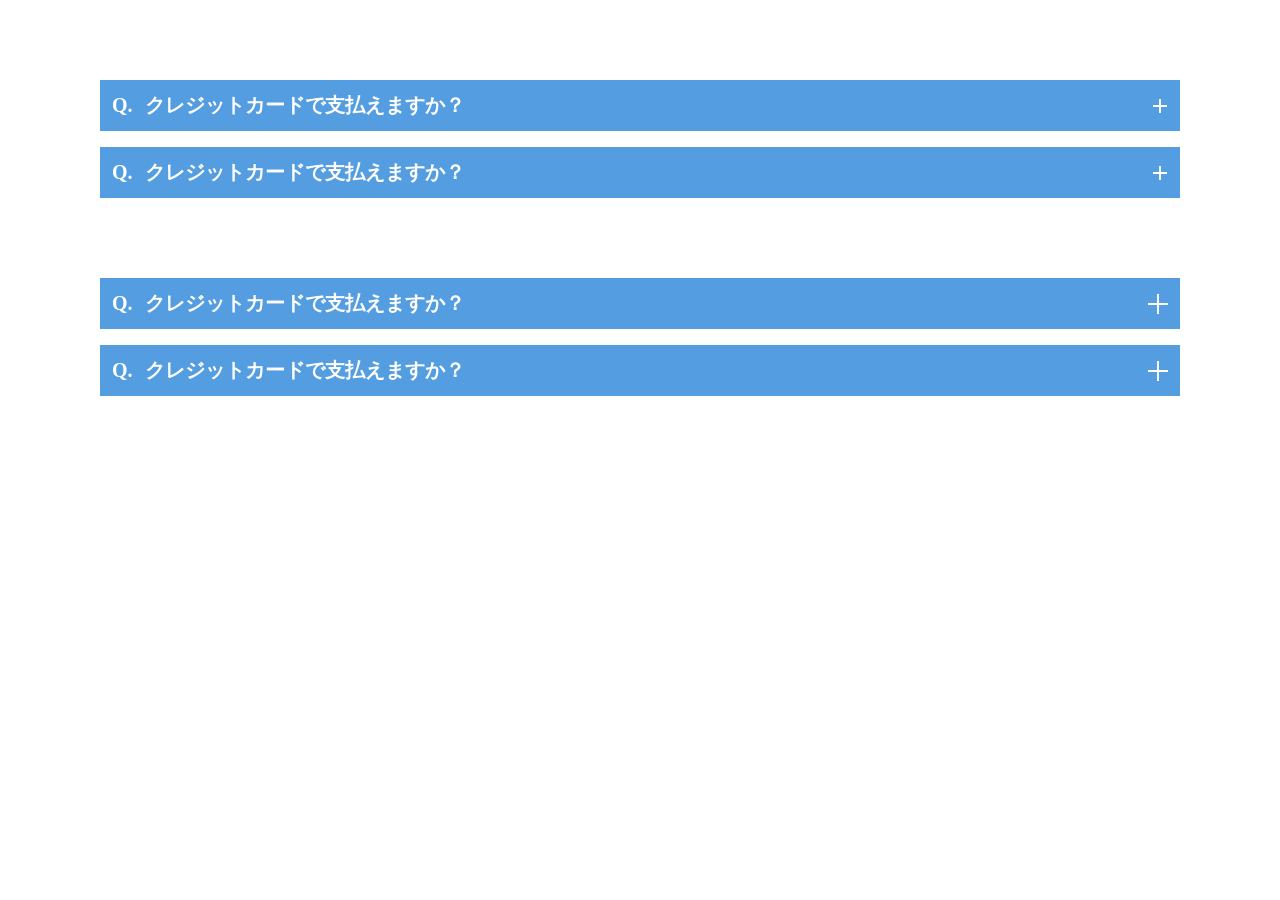
<file: accordion/index.html>
<!DOCTYPE html>
<html lang="ja">
    <head>
        <meta charset="utf-8" />
        <meta name="viewport" content="width=device-width,initial-scale=1" />
        <title>アコーディオン</title>

        <!-- css -->
        <link rel="stylesheet" href="css/style.css" />

        <!-- js -->
        <script type="module" src="js/main.js"></script>

        <!-- google icons -->
        <link rel="stylesheet" href="https://fonts.googleapis.com/css2?family=Material+Symbols+Outlined:opsz,wght,FILL,GRAD@24,400,0,0&icon_names=add" />
    </head>
    <body>
        <!-- アニメなし -->
        <div class="l-container u-mt80">
            <div class="faq">
                <details class="faq-item">
                    <summary class="faq-question">クレジットカードで支払えますか？<span class="material-symbols-outlined">add</span></summary>
                    <div class="faq-answer">
                        <p class="faq-answer-inner">親譲りの無鉄砲で小供の時から損ばかりしている。小学校に居る時分学校の二階から飛び降りて一週間ほど腰を抜かした事がある。なぜそんな無闇をしたと聞く人があるかも知れぬ。別段深い理由でもない。新築の二階から首を出していたら、同級生の一人が冗談に、いくら威張っても、そこから飛び降りる事は出来まい。弱虫やーい。と囃したからである。小使に負ぶさって帰って来た時、おやじが大きな眼をして二階ぐらいから飛び降りて腰を抜かす奴があるかと云ったから、この次は抜かさずに飛んで見せますと答えた。（青空文庫より）</p>
                    </div>
                </details>

                <details class="faq-item">
                    <summary class="faq-question">クレジットカードで支払えますか？<span class="material-symbols-outlined">add</span></summary>
                    <div class="faq-answer">
                        <p class="faq-answer-inner">親譲りの無鉄砲で小供の時から損ばかりしている。小学校に居る時分学校の二階から飛び降りて一週間ほど腰を抜かした事がある。なぜそんな無闇をしたと聞く人があるかも知れぬ。別段深い理由でもない。新築の二階から首を出していたら、同級生の一人が冗談に、いくら威張っても、そこから飛び降りる事は出来まい。弱虫やーい。と囃したからである。小使に負ぶさって帰って来た時、おやじが大きな眼をして二階ぐらいから飛び降りて腰を抜かす奴があるかと云ったから、この次は抜かさずに飛んで見せますと答えた。（青空文庫より）</p>
                    </div>
                </details>
            </div>
        </div>

        <!-- アニメあり -->
        <main class="l-container u-mt80">
            <div class="faq">
                <details class="faq-item js-faq-item">
                    <summary class="faq-question js-faq-question">クレジットカードで支払えますか？<span class="faq-icon-plus"></span></summary>
                    <div class="faq-answer js-faq-answer">
                        <p class="faq-answer-inner">親譲りの無鉄砲で小供の時から損ばかりしている。小学校に居る時分学校の二階から飛び降りて一週間ほど腰を抜かした事がある。なぜそんな無闇をしたと聞く人があるかも知れぬ。別段深い理由でもない。新築の二階から首を出していたら、同級生の一人が冗談に、いくら威張っても、そこから飛び降りる事は出来まい。弱虫やーい。と囃したからである。小使に負ぶさって帰って来た時、おやじが大きな眼をして二階ぐらいから飛び降りて腰を抜かす奴があるかと云ったから、この次は抜かさずに飛んで見せますと答えた。（青空文庫より）</p>
                    </div>
                </details>

                <details class="faq-item js-faq-item">
                    <summary class="faq-question js-faq-question">クレジットカードで支払えますか？<span class="faq-icon-plus"></span></summary>
                    <div class="faq-answer js-faq-answer">
                        <p class="faq-answer-inner">親譲りの無鉄砲で小供の時から損ばかりしている。小学校に居る時分学校の二階から飛び降りて一週間ほど腰を抜かした事がある。なぜそんな無闇をしたと聞く人があるかも知れぬ。別段深い理由でもない。新築の二階から首を出していたら、同級生の一人が冗談に、いくら威張っても、そこから飛び降りる事は出来まい。弱虫やーい。と囃したからである。小使に負ぶさって帰って来た時、おやじが大きな眼をして二階ぐらいから飛び降りて腰を抜かす奴があるかと云ったから、この次は抜かさずに飛んで見せますと答えた。（青空文庫より）</p>
                    </div>
                </details>
            </div>
        </main>
    </body>
</html>
</file>
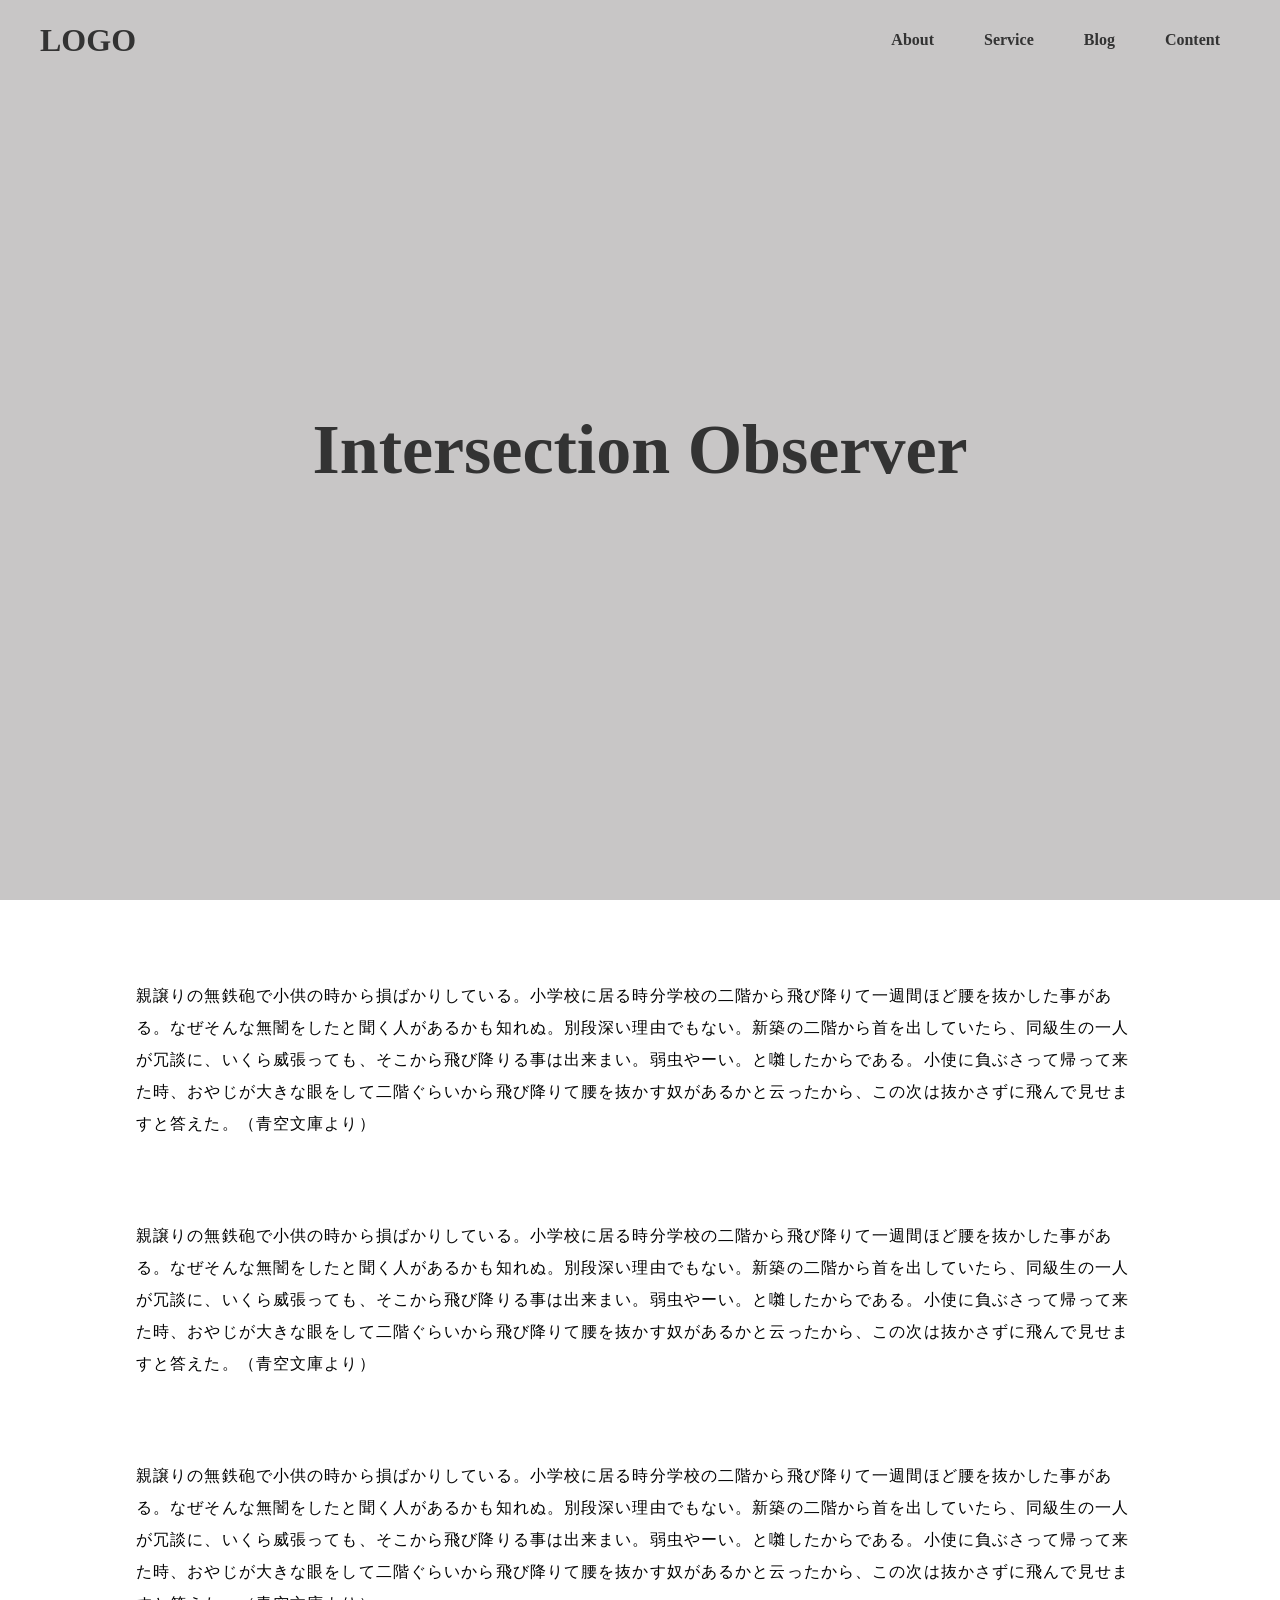
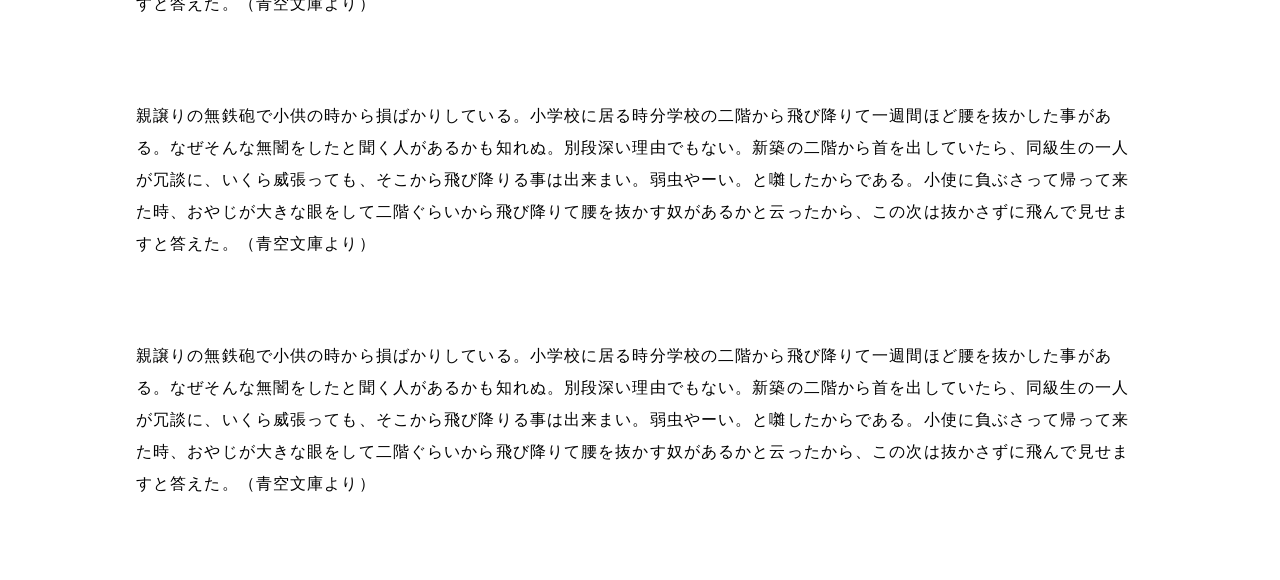
<file: intersectionObserver/index.html>
<!DOCTYPE html>
<html lang="ja">
    <head>
        <meta charset="utf-8" />
        <meta name="viewport" content="width=device-width,initial-scale=1" />
        <title>IntersectionObserver</title>

        <link rel="stylesheet" href="css/style.css" />

        <script type="module" src="js/main.js"></script>
    </head>
    <body>
        <header class="header js-header">
            <div class="header-logo">
                <a href="./index.html">LOGO</a>
            </div>

            <nav>
                <ul class="header-list">
                    <li class="header-item"><a href="./about.html">About</a></li>
                    <li class="header-item"><a href="">Service</a></li>
                    <li class="header-item"><a href="">Blog</a></li>
                    <li class="header-item"><a href="">Content</a></li>
                </ul>
            </nav>
        </header>

        <div class="kv">
            <h1 class="kv-title">Intersection Observer</h1>
        </div>

        <!-- ここが画面の上端に着いたら瞬間に発火したい -->
        <div class="js-trigger"></div>

        <main class="content">
            <div class="l-container">
                <p class="content-text">親譲りの無鉄砲で小供の時から損ばかりしている。小学校に居る時分学校の二階から飛び降りて一週間ほど腰を抜かした事がある。なぜそんな無闇をしたと聞く人があるかも知れぬ。別段深い理由でもない。新築の二階から首を出していたら、同級生の一人が冗談に、いくら威張っても、そこから飛び降りる事は出来まい。弱虫やーい。と囃したからである。小使に負ぶさって帰って来た時、おやじが大きな眼をして二階ぐらいから飛び降りて腰を抜かす奴があるかと云ったから、この次は抜かさずに飛んで見せますと答えた。（青空文庫より）</p>
                <p class="content-text">親譲りの無鉄砲で小供の時から損ばかりしている。小学校に居る時分学校の二階から飛び降りて一週間ほど腰を抜かした事がある。なぜそんな無闇をしたと聞く人があるかも知れぬ。別段深い理由でもない。新築の二階から首を出していたら、同級生の一人が冗談に、いくら威張っても、そこから飛び降りる事は出来まい。弱虫やーい。と囃したからである。小使に負ぶさって帰って来た時、おやじが大きな眼をして二階ぐらいから飛び降りて腰を抜かす奴があるかと云ったから、この次は抜かさずに飛んで見せますと答えた。（青空文庫より）</p>
                <p class="content-text">親譲りの無鉄砲で小供の時から損ばかりしている。小学校に居る時分学校の二階から飛び降りて一週間ほど腰を抜かした事がある。なぜそんな無闇をしたと聞く人があるかも知れぬ。別段深い理由でもない。新築の二階から首を出していたら、同級生の一人が冗談に、いくら威張っても、そこから飛び降りる事は出来まい。弱虫やーい。と囃したからである。小使に負ぶさって帰って来た時、おやじが大きな眼をして二階ぐらいから飛び降りて腰を抜かす奴があるかと云ったから、この次は抜かさずに飛んで見せますと答えた。（青空文庫より）</p>
                <p class="content-text">親譲りの無鉄砲で小供の時から損ばかりしている。小学校に居る時分学校の二階から飛び降りて一週間ほど腰を抜かした事がある。なぜそんな無闇をしたと聞く人があるかも知れぬ。別段深い理由でもない。新築の二階から首を出していたら、同級生の一人が冗談に、いくら威張っても、そこから飛び降りる事は出来まい。弱虫やーい。と囃したからである。小使に負ぶさって帰って来た時、おやじが大きな眼をして二階ぐらいから飛び降りて腰を抜かす奴があるかと云ったから、この次は抜かさずに飛んで見せますと答えた。（青空文庫より）</p>
                <p class="content-text">親譲りの無鉄砲で小供の時から損ばかりしている。小学校に居る時分学校の二階から飛び降りて一週間ほど腰を抜かした事がある。なぜそんな無闇をしたと聞く人があるかも知れぬ。別段深い理由でもない。新築の二階から首を出していたら、同級生の一人が冗談に、いくら威張っても、そこから飛び降りる事は出来まい。弱虫やーい。と囃したからである。小使に負ぶさって帰って来た時、おやじが大きな眼をして二階ぐらいから飛び降りて腰を抜かす奴があるかと云ったから、この次は抜かさずに飛んで見せますと答えた。（青空文庫より）</p>
            </div>
        </main>
    </body>
</html>
</file>
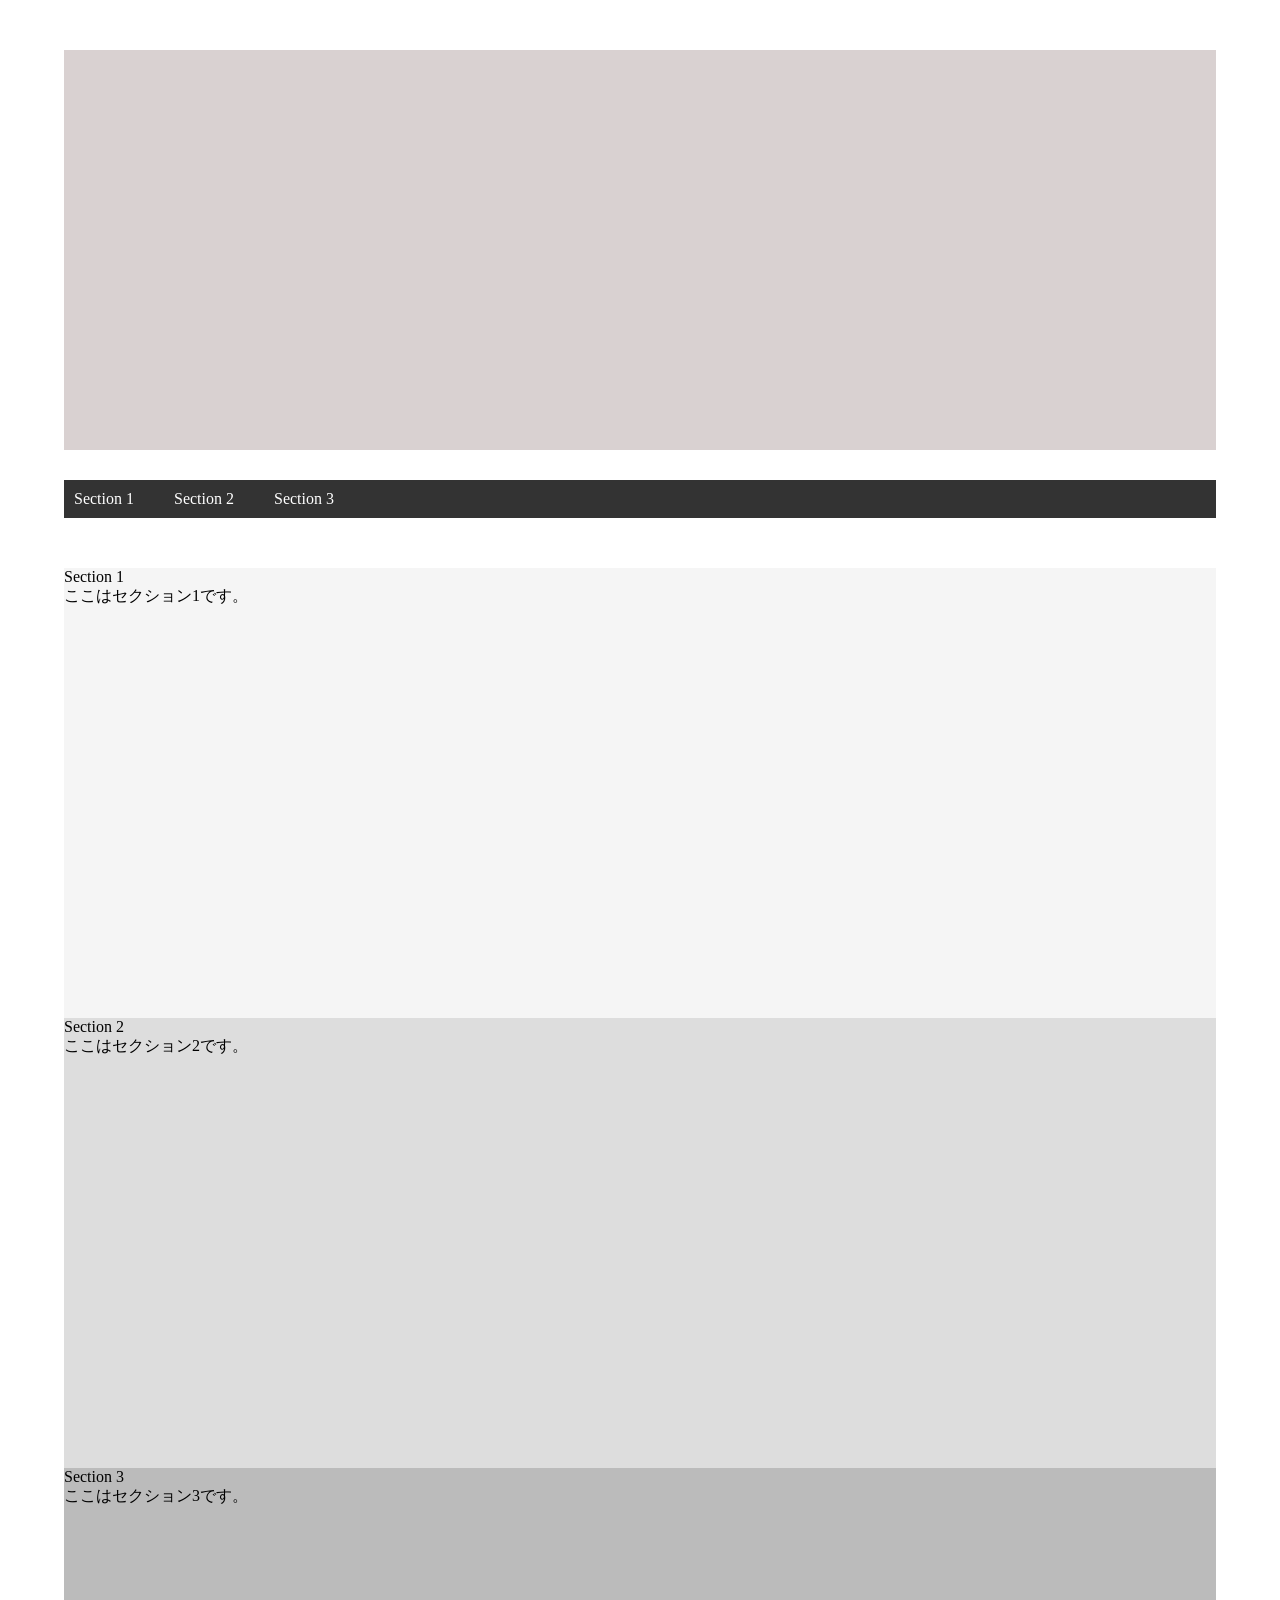
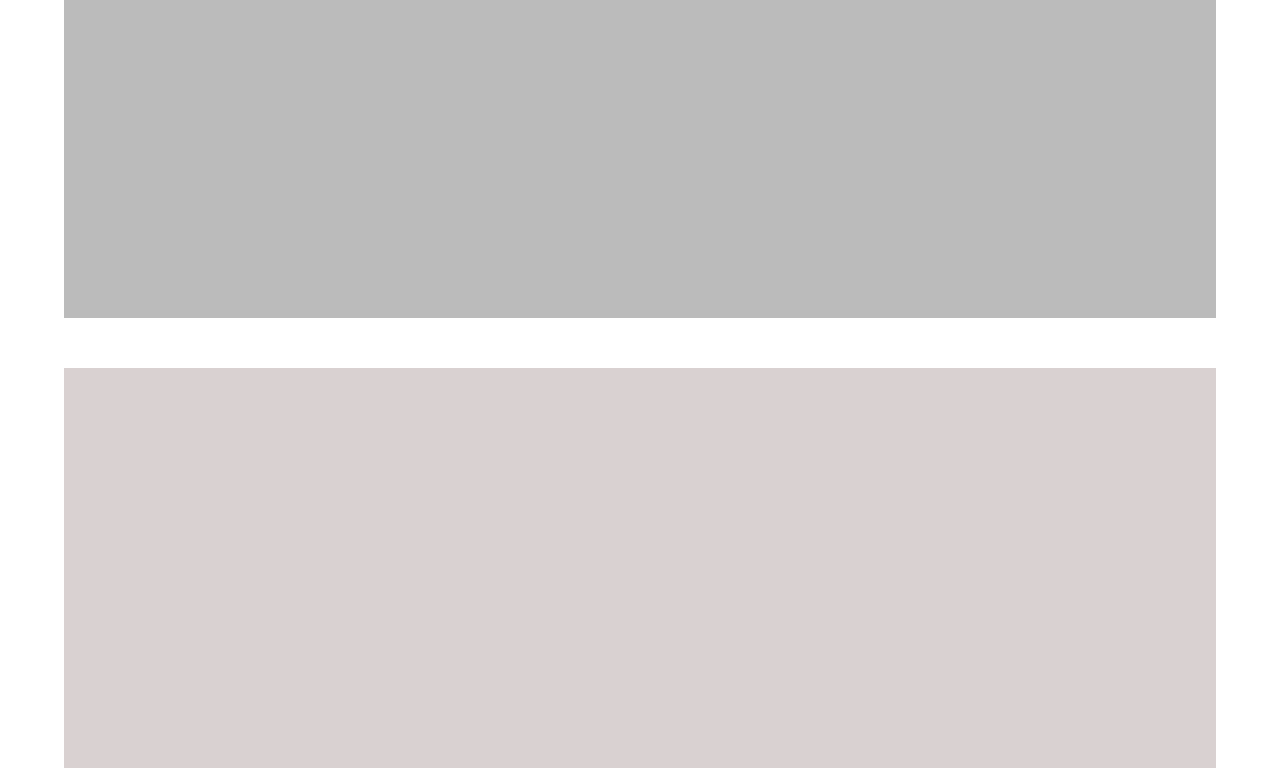
<file: smoothscroll/index.html>
<!DOCTYPE html>
<html lang="ja">
    <head>
        <meta charset="utf-8" />
        <meta name="viewport" content="width=device-width,initial-scale=1" />
        <title>スムーススクロール</title>

        <link rel="stylesheet" href="css/style.css" />

        <script type="module" src="js/main.js"></script>
    </head>
    <body>
        <div class="dammy"></div>

        <nav>
            <a href="#section1" class="js-link">Section 1</a>
            <a href="#section2" class="js-link">Section 2</a>
            <a href="#section3" class="js-link">Section 3</a>
        </nav>

        <section id="section1">
            <h1>Section 1</h1>
            <p>ここはセクション1です。</p>
        </section>

        <section id="section2">
            <h2>Section 2</h2>
            <p>ここはセクション2です。</p>
        </section>

        <section id="section3">
            <h2>Section 3</h2>
            <p>ここはセクション3です。</p>
        </section>

        <div class="dammy"></div>
    </body>
</html>
</file>
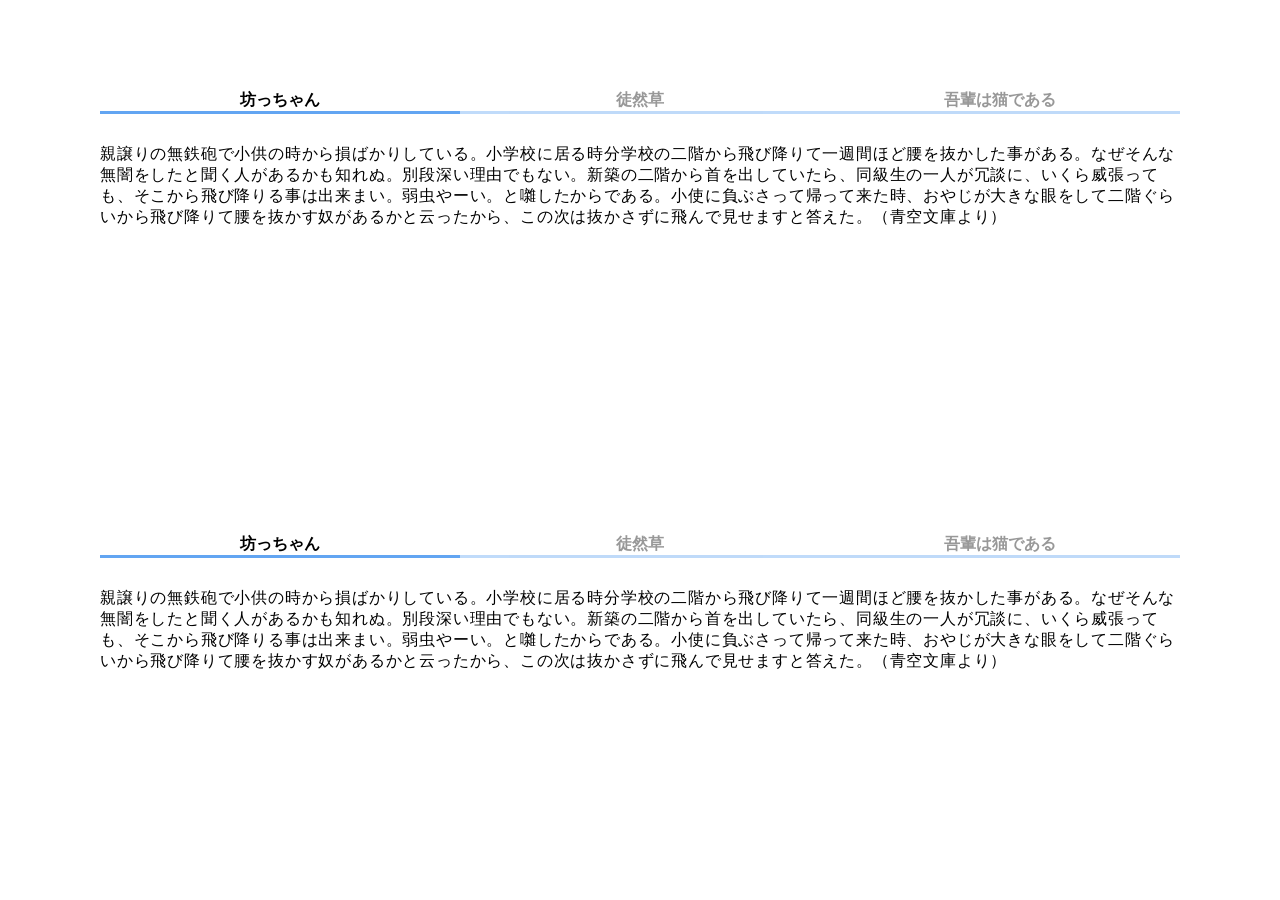
<file: tabmenu/index.html>
<!DOCTYPE html>
<html lang="ja">
    <head>
        <meta charset="utf-8" />
        <meta name="viewport" content="width=device-width,initial-scale=1" />
        <title>タブメニュー</title>

        <!-- css -->
        <link rel="stylesheet" href="css/style.css" />

        <!-- js -->
        <script type="module" src="js/main.js"></script>
    </head>
    <body>
        <div class="l-container u-mt80">
            <div class="tab-menu">
                <button type="button" class="tab-button js-tab-button">坊っちゃん</button>
                <button type="button" class="tab-button js-tab-button">徒然草</button>
                <button type="button" class="tab-button js-tab-button">吾輩は猫である</button>
            </div>

            <div class="tab-content js-tab-content">
                <p class="tab-text js-tab-text">親譲りの無鉄砲で小供の時から損ばかりしている。小学校に居る時分学校の二階から飛び降りて一週間ほど腰を抜かした事がある。なぜそんな無闇をしたと聞く人があるかも知れぬ。別段深い理由でもない。新築の二階から首を出していたら、同級生の一人が冗談に、いくら威張っても、そこから飛び降りる事は出来まい。弱虫やーい。と囃したからである。小使に負ぶさって帰って来た時、おやじが大きな眼をして二階ぐらいから飛び降りて腰を抜かす奴があるかと云ったから、この次は抜かさずに飛んで見せますと答えた。（青空文庫より）</p>
                <p class="tab-text js-tab-text">つれづれなるま＞に、日暮らし、硯にむかひて、心にうつりゆくよしなし事を、そこはかとなく書きつくれば、あやしうこそものぐるほしけれ。（Wikipediaより）</p>
                <p class="tab-text js-tab-text">吾輩は猫である。名前はまだ無い。どこで生れたかとんと見当がつかぬ。何でも薄暗いじめじめした所でニャーニャー泣いていた事だけは記憶している。吾輩はここで始めて人間というものを見た。（青空文庫より）</p>
            </div>
        </div>

        <main class="l-container u-mt80">
            <div class="tab-menu">
                <button type="button" class="tab-button js-tab-button--anime">坊っちゃん</button>
                <button type="button" class="tab-button js-tab-button--anime">徒然草</button>
                <button type="button" class="tab-button js-tab-button--anime">吾輩は猫である</button>
            </div>

            <div class="tab-content js-tab-content--anime">
                <p class="tab-text js-tab-text--anime">親譲りの無鉄砲で小供の時から損ばかりしている。小学校に居る時分学校の二階から飛び降りて一週間ほど腰を抜かした事がある。なぜそんな無闇をしたと聞く人があるかも知れぬ。別段深い理由でもない。新築の二階から首を出していたら、同級生の一人が冗談に、いくら威張っても、そこから飛び降りる事は出来まい。弱虫やーい。と囃したからである。小使に負ぶさって帰って来た時、おやじが大きな眼をして二階ぐらいから飛び降りて腰を抜かす奴があるかと云ったから、この次は抜かさずに飛んで見せますと答えた。（青空文庫より）</p>
                <p class="tab-text js-tab-text--anime">つれづれなるま＞に、日暮らし、硯にむかひて、心にうつりゆくよしなし事を、そこはかとなく書きつくれば、あやしうこそものぐるほしけれ。（Wikipediaより）</p>
                <p class="tab-text js-tab-text--anime">吾輩は猫である。名前はまだ無い。どこで生れたかとんと見当がつかぬ。何でも薄暗いじめじめした所でニャーニャー泣いていた事だけは記憶している。吾輩はここで始めて人間というものを見た。（青空文庫より）</p>
            </div>
        </main>
    </body>
</html>
</file>
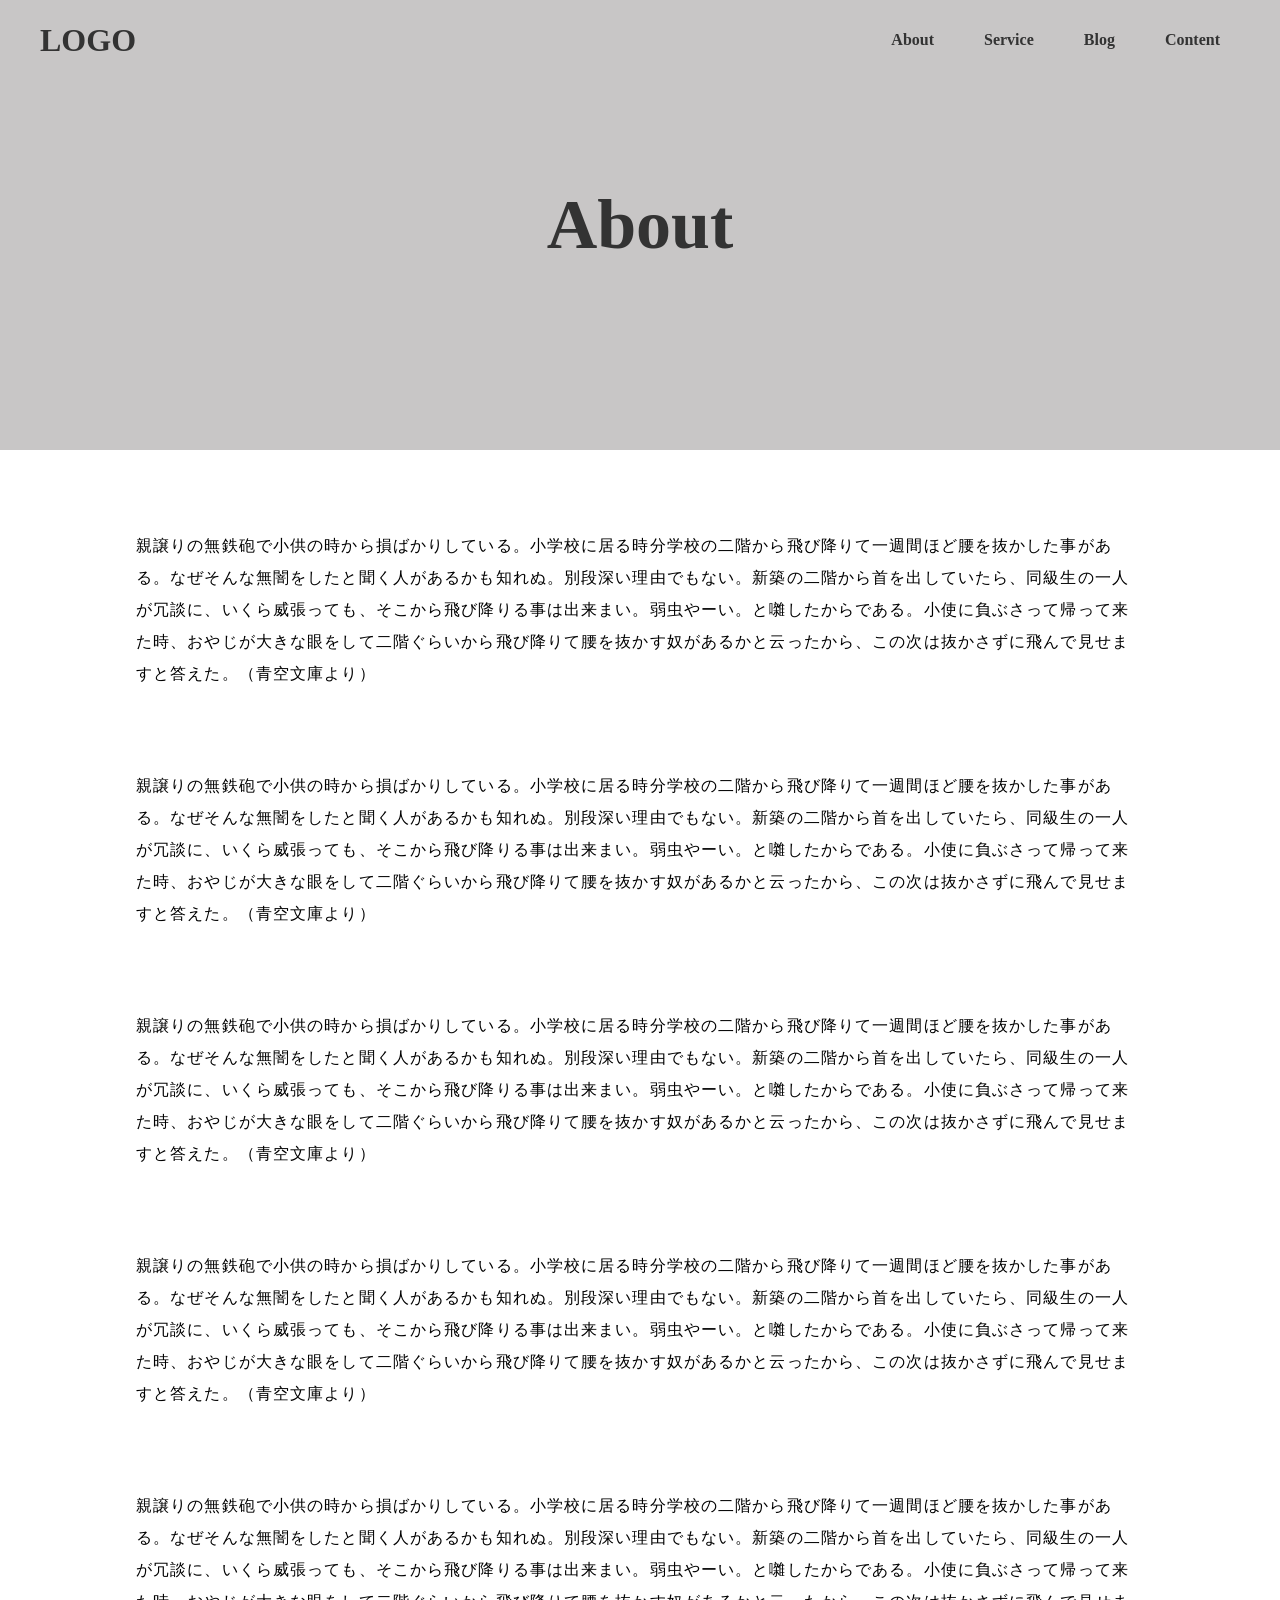
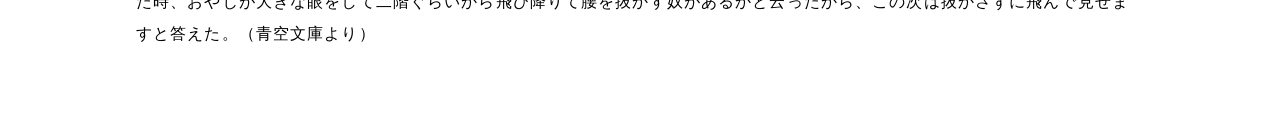
<file: intersectionObserver/about.html>
<!DOCTYPE html>
<html lang="ja">
    <head>
        <meta charset="utf-8" />
        <meta name="viewport" content="width=device-width,initial-scale=1" />
        <title>IntersectionObserver</title>

        <link rel="stylesheet" href="css/style.css" />

        <script type="module" src="js/main.js"></script>
    </head>
    <body>
        <header class="header js-header">
            <div class="header-logo">
                <a href="./index.html">LOGO</a>
            </div>

            <nav>
                <ul class="header-list">
                    <li class="header-item"><a href="./about.html">About</a></li>
                    <li class="header-item"><a href="">Service</a></li>
                    <li class="header-item"><a href="">Blog</a></li>
                    <li class="header-item"><a href="">Content</a></li>
                </ul>
            </nav>
        </header>

        <div class="about-kv">
            <h1 class="kv-title">About</h1>
        </div>

        <div class="js-trigger"></div>

        <main class="content">
            <div class="l-container">
                <p class="content-text">親譲りの無鉄砲で小供の時から損ばかりしている。小学校に居る時分学校の二階から飛び降りて一週間ほど腰を抜かした事がある。なぜそんな無闇をしたと聞く人があるかも知れぬ。別段深い理由でもない。新築の二階から首を出していたら、同級生の一人が冗談に、いくら威張っても、そこから飛び降りる事は出来まい。弱虫やーい。と囃したからである。小使に負ぶさって帰って来た時、おやじが大きな眼をして二階ぐらいから飛び降りて腰を抜かす奴があるかと云ったから、この次は抜かさずに飛んで見せますと答えた。（青空文庫より）</p>
                <p class="content-text">親譲りの無鉄砲で小供の時から損ばかりしている。小学校に居る時分学校の二階から飛び降りて一週間ほど腰を抜かした事がある。なぜそんな無闇をしたと聞く人があるかも知れぬ。別段深い理由でもない。新築の二階から首を出していたら、同級生の一人が冗談に、いくら威張っても、そこから飛び降りる事は出来まい。弱虫やーい。と囃したからである。小使に負ぶさって帰って来た時、おやじが大きな眼をして二階ぐらいから飛び降りて腰を抜かす奴があるかと云ったから、この次は抜かさずに飛んで見せますと答えた。（青空文庫より）</p>
                <p class="content-text">親譲りの無鉄砲で小供の時から損ばかりしている。小学校に居る時分学校の二階から飛び降りて一週間ほど腰を抜かした事がある。なぜそんな無闇をしたと聞く人があるかも知れぬ。別段深い理由でもない。新築の二階から首を出していたら、同級生の一人が冗談に、いくら威張っても、そこから飛び降りる事は出来まい。弱虫やーい。と囃したからである。小使に負ぶさって帰って来た時、おやじが大きな眼をして二階ぐらいから飛び降りて腰を抜かす奴があるかと云ったから、この次は抜かさずに飛んで見せますと答えた。（青空文庫より）</p>
                <p class="content-text">親譲りの無鉄砲で小供の時から損ばかりしている。小学校に居る時分学校の二階から飛び降りて一週間ほど腰を抜かした事がある。なぜそんな無闇をしたと聞く人があるかも知れぬ。別段深い理由でもない。新築の二階から首を出していたら、同級生の一人が冗談に、いくら威張っても、そこから飛び降りる事は出来まい。弱虫やーい。と囃したからである。小使に負ぶさって帰って来た時、おやじが大きな眼をして二階ぐらいから飛び降りて腰を抜かす奴があるかと云ったから、この次は抜かさずに飛んで見せますと答えた。（青空文庫より）</p>
                <p class="content-text">親譲りの無鉄砲で小供の時から損ばかりしている。小学校に居る時分学校の二階から飛び降りて一週間ほど腰を抜かした事がある。なぜそんな無闇をしたと聞く人があるかも知れぬ。別段深い理由でもない。新築の二階から首を出していたら、同級生の一人が冗談に、いくら威張っても、そこから飛び降りる事は出来まい。弱虫やーい。と囃したからである。小使に負ぶさって帰って来た時、おやじが大きな眼をして二階ぐらいから飛び降りて腰を抜かす奴があるかと云ったから、この次は抜かさずに飛んで見せますと答えた。（青空文庫より）</p>
            </div>
        </main>
    </body>
</html>
</file>
<file: accordion/css/style.css>
:root {
    --width-content: 1080px;
}

html {
    color: #000;
    background: #fff;
}

body,
div,
dl,
dt,
dd,
ul,
ol,
li,
h1,
h2,
h3,
h4,
h5,
h6,
pre,
code,
form,
fieldset,
legend,
input,
textarea,
p,
blockquote,
th,
td {
    margin: 0;
    padding: 0;
}

table {
    border-collapse: collapse;
    border-spacing: 0;
    width: 100%;
}

fieldset,
img {
    border: 0;
}

address,
caption,
cite,
code,
dfn,
em,
strong,
th,
var {
    font-style: normal;
    font-weight: normal;
}

ol,
ul {
    list-style: none;
}

caption,
th {
    text-align: left;
}

h1,
h2,
h3,
h4,
h5,
h6 {
    font-size: 100%;
    font-weight: normal;
}

q:before,
q:after {
    content: "";
}

abbr,
acronym {
    border: 0;
    font-variant: normal;
}

input,
textarea,
select,
button {
    color: inherit;
    font-family: inherit;
    font-size: inherit;
    font-weight: inherit;
    line-height: inherit;
    font-size: 100%;
    border-radius: 0;
    border: none;
    -moz-appearance: none;
    appearance: none;
    -webkit-appearance: none;
    background-color: inherit;
}

textarea {
    resize: vertical;
    display: block;
}

select {
    cursor: pointer;
}

button {
    padding: 0;
    cursor: pointer;
}

legend {
    color: inherit;
}

tbody {
    -webkit-text-size-adjust: 100%;
}

main {
    display: block;
}

a {
    text-decoration: none;
    color: inherit;
}

img,
svg {
    width: 100%;
    height: auto;
    display: block;
}

dialog {
    max-width: 100%;
    max-height: 100%;
    padding: 0;
    color: inherit;
    border: none;
}

iframe {
    vertical-align: bottom;
}

* {
    -webkit-font-smoothing: antialiased;
    -moz-osx-font-smoothing: grayscale;
    box-sizing: border-box;
}

*::before,
*::after {
    box-sizing: border-box;
}

.u-mt80 {
    margin-top: 80px;
}

.l-container {
    width: min(90%, var(--width-content));
    margin-inline: auto;
}

/* faq */

.faq {
    display: flex;
    flex-direction: column;
    gap: 16px;
}

.faq-item.is-open .faq-icon-plus::after {
    rotate: 0deg;
}

.faq-question {
    background-color: #549de1;
    color: white;
    font-size: 20px;
    font-weight: bold;
    cursor: pointer;
    display: grid;
    grid-template-columns: auto 1fr 20px;
    align-items: center;
    padding: 12px;
    gap: 12px;
}
.faq-question::before {
    content: "Q.";
    display: block;
}
.faq-question::-webkit-details-marker {
    display: none;
}

.faq-answer {
    background-color: #f3eeee;
    overflow: hidden;
}

.faq-answer-inner {
    padding: 20px 12px;
}

.faq-icon-plus {
    position: relative;
    width: 20px;
    height: 20px;
}
.faq-icon-plus::before,
.faq-icon-plus::after {
    content: "";
    display: block;
    width: 100%;
    height: 2px;
    background-color: white;
    position: absolute;
    left: 50%;
    top: 50%;
    translate: -50% -50%;
}
.faq-icon-plus::after {
    rotate: -90deg;
    transition: rotate 0.3s ease;
}
</file>
<file: intersectionObserver/css/style.css>
:root {
    --width-content: 1080px;
    --header-height: 80px;
}

html {
    color: #000;
    background: #fff;
}

body,
div,
dl,
dt,
dd,
ul,
ol,
li,
h1,
h2,
h3,
h4,
h5,
h6,
pre,
code,
form,
fieldset,
legend,
input,
textarea,
p,
blockquote,
th,
td {
    margin: 0;
    padding: 0;
}

table {
    border-collapse: collapse;
    border-spacing: 0;
    width: 100%;
}

fieldset,
img {
    border: 0;
}

address,
caption,
cite,
code,
dfn,
em,
strong,
th,
var {
    font-style: normal;
    font-weight: normal;
}

ol,
ul {
    list-style: none;
}

caption,
th {
    text-align: left;
}

h1,
h2,
h3,
h4,
h5,
h6 {
    font-size: 100%;
    font-weight: normal;
}

q:before,
q:after {
    content: "";
}

abbr,
acronym {
    border: 0;
    font-variant: normal;
}

input,
textarea,
select,
button {
    color: inherit;
    font-family: inherit;
    font-size: inherit;
    font-weight: inherit;
    line-height: inherit;
    font-size: 100%;
    border-radius: 0;
    border: none;
    -moz-appearance: none;
    appearance: none;
    -webkit-appearance: none;
    background-color: inherit;
}

textarea {
    resize: vertical;
    display: block;
}

select {
    cursor: pointer;
}

button {
    padding: 0;
    cursor: pointer;
}

legend {
    color: inherit;
}

tbody {
    -webkit-text-size-adjust: 100%;
}

main {
    display: block;
}

a {
    text-decoration: none;
    color: inherit;
}

img,
svg {
    width: 100%;
    height: auto;
    display: block;
}

dialog {
    max-width: 100%;
    max-height: 100%;
    padding: 0;
    color: inherit;
    border: none;
}

iframe {
    vertical-align: bottom;
}

* {
    -webkit-font-smoothing: antialiased;
    -moz-osx-font-smoothing: grayscale;
    box-sizing: border-box;
}

*::before,
*::after {
    box-sizing: border-box;
}

.u-mt80 {
    margin-top: 80px;
}

.l-container {
    width: min(90%, var(--width-content));
    margin-inline: auto;
}

* {
    padding: 0;
    margin: 0;
}

/* IntersectionObserver */
.header {
    position: absolute;
    top: 0;
    left: 0;
    width: 100%;
    height: var(--header-height);
    padding: 0 40px;
    display: flex;
    justify-content: space-between;
    align-items: center;
    color: #333;
    font-weight: bold;
    background-color: #c8c6c6;

    &.is-fixed {
        position: fixed;
        top: -80px;
        left: 0;
        background-color: #333;
        color: white;
    }
}

.header-list {
    display: flex;
    align-items: center;
    gap: 10px;
}

.header-item a {
    padding: 20px;
}

.header-logo {
    font-size: 32px;
}

.kv {
    background-color: #c8c6c6;
    height: 100vh;
    display: grid;
    place-items: center;
}

.kv-title {
    font-size: 70px;
    font-weight: bold;
    color: #333;
}

.content {
    padding: 80px;

    & > * {
        display: flex;
        flex-direction: column;
        gap: 80px;
    }
}

.content-text {
    line-height: 2;
    letter-spacing: 0.07em;
}

.about-kv {
    background-color: #c8c6c6;
    height: 50vh;
    display: grid;
    place-items: center;
}
</file>
<file: smoothscroll/css/style.css>
html {
    color: #000;
    background: #fff;
}

body,
div,
dl,
dt,
dd,
ul,
ol,
li,
h1,
h2,
h3,
h4,
h5,
h6,
pre,
code,
form,
fieldset,
legend,
input,
textarea,
p,
blockquote,
th,
td {
    margin: 0;
    padding: 0;
}

table {
    border-collapse: collapse;
    border-spacing: 0;
    width: 100%;
}

fieldset,
img {
    border: 0;
}

address,
caption,
cite,
code,
dfn,
em,
strong,
th,
var {
    font-style: normal;
    font-weight: normal;
}

ol,
ul {
    list-style: none;
}

caption,
th {
    text-align: left;
}

h1,
h2,
h3,
h4,
h5,
h6 {
    font-size: 100%;
    font-weight: normal;
}

q:before,
q:after {
    content: "";
}

abbr,
acronym {
    border: 0;
    font-variant: normal;
}

input,
textarea,
select,
button {
    color: inherit;
    font-family: inherit;
    font-size: inherit;
    font-weight: inherit;
    line-height: inherit;
    font-size: 100%;
    border-radius: 0;
    border: none;
    -moz-appearance: none;
    appearance: none;
    -webkit-appearance: none;
    background-color: inherit;
}

textarea {
    resize: vertical;
    display: block;
}

select {
    cursor: pointer;
}

button {
    padding: 0;
    cursor: pointer;
}

legend {
    color: inherit;
}

tbody {
    -webkit-text-size-adjust: 100%;
}

main {
    display: block;
}

a {
    text-decoration: none;
    color: inherit;
}

img,
svg {
    width: 100%;
    height: auto;
    display: block;
}

dialog {
    max-width: 100%;
    max-height: 100%;
    padding: 0;
    color: inherit;
    border: none;
}

iframe {
    vertical-align: bottom;
}

* {
    -webkit-font-smoothing: antialiased;
    -moz-osx-font-smoothing: grayscale;
    box-sizing: border-box;
}

*::before,
*::after {
    box-sizing: border-box;
}

.u-mt80 {
    margin-top: 80px;
}

.l-container {
    width: min(90%, var(--width-content));
    margin-inline: auto;
}

* {
    padding: 0;
    margin: 0;
}

body {
    margin-inline: auto;
    width: min(1200px, 90%);
}

nav {
    background: #333;
    margin-top: 30px;
    display: flex;
    gap: 20px;
}

nav a {
    color: #fff;
    text-decoration: none;
    display: block;
    height: 100%;
    padding: 10px;
}

section {
    height: 50vh;
}

#section1 {
    background: #f5f5f5;
    margin-top: 50px;
}
#section2 {
    background: #ddd;
}
#section3 {
    background: #bbb;
}

.dammy {
    width: 100%;
    height: 400px;
    background-color: rgb(217, 209, 209);
    margin-top: 50px;
}
</file>
<file: tabmenu/css/style.css>
:root {
    --width-content: 1080px;
}

html {
    color: #000;
    background: #fff;
}

body,
div,
dl,
dt,
dd,
ul,
ol,
li,
h1,
h2,
h3,
h4,
h5,
h6,
pre,
code,
form,
fieldset,
legend,
input,
textarea,
p,
blockquote,
th,
td {
    margin: 0;
    padding: 0;
}

table {
    border-collapse: collapse;
    border-spacing: 0;
    width: 100%;
}

fieldset,
img {
    border: 0;
}

address,
caption,
cite,
code,
dfn,
em,
strong,
th,
var {
    font-style: normal;
    font-weight: normal;
}

ol,
ul {
    list-style: none;
}

caption,
th {
    text-align: left;
}

h1,
h2,
h3,
h4,
h5,
h6 {
    font-size: 100%;
    font-weight: normal;
}

q:before,
q:after {
    content: "";
}

abbr,
acronym {
    border: 0;
    font-variant: normal;
}

input,
textarea,
select,
button {
    color: inherit;
    font-family: inherit;
    font-size: inherit;
    font-weight: inherit;
    line-height: inherit;
    font-size: 100%;
    border-radius: 0;
    border: none;
    -moz-appearance: none;
    appearance: none;
    -webkit-appearance: none;
    background-color: inherit;
}

textarea {
    resize: vertical;
    display: block;
}

select {
    cursor: pointer;
}

button {
    padding: 0;
    cursor: pointer;
}

legend {
    color: inherit;
}

tbody {
    -webkit-text-size-adjust: 100%;
}

main {
    display: block;
}

a {
    text-decoration: none;
    color: inherit;
}

img,
svg {
    width: 100%;
    height: auto;
    display: block;
}

dialog {
    max-width: 100%;
    max-height: 100%;
    padding: 0;
    color: inherit;
    border: none;
}

iframe {
    vertical-align: bottom;
}

* {
    -webkit-font-smoothing: antialiased;
    -moz-osx-font-smoothing: grayscale;
    box-sizing: border-box;
}

*::before,
*::after {
    box-sizing: border-box;
}

.u-mt80 {
    margin-top: 80px;
}

.l-container {
    width: min(90%, var(--width-content));
    margin-inline: auto;
}

/* tabmenu */
.tab-menu {
    display: flex;
    padding: 10px 0;
}

.tab-button {
    flex: 1;
    border-bottom: 3px solid #62a5f2;
    opacity: 0.4;
    font-weight: bold;
    transition: opacity 0.3s;
}
@media (any-hover: hover) {
    .tab-button:hover {
        opacity: 1;
    }
}
.tab-button:focus {
    opacity: 1;
}

.tab-button.is-active {
    opacity: 1;
}

.tab-content {
    margin-top: 20px;
    min-height: 300px;
    letter-spacing: 0.05em;
}

.tab-text {
    display: none;
}

.tab-content.is-animated {
    animation: fadeIn 0.4s ease;
}

@keyframes fadeIn {
    0% {
        opacity: 0;
        translate: 0 20px;
    }
    100% {
        opacity: 1;
        translate: 0 0;
    }
}
</file>
